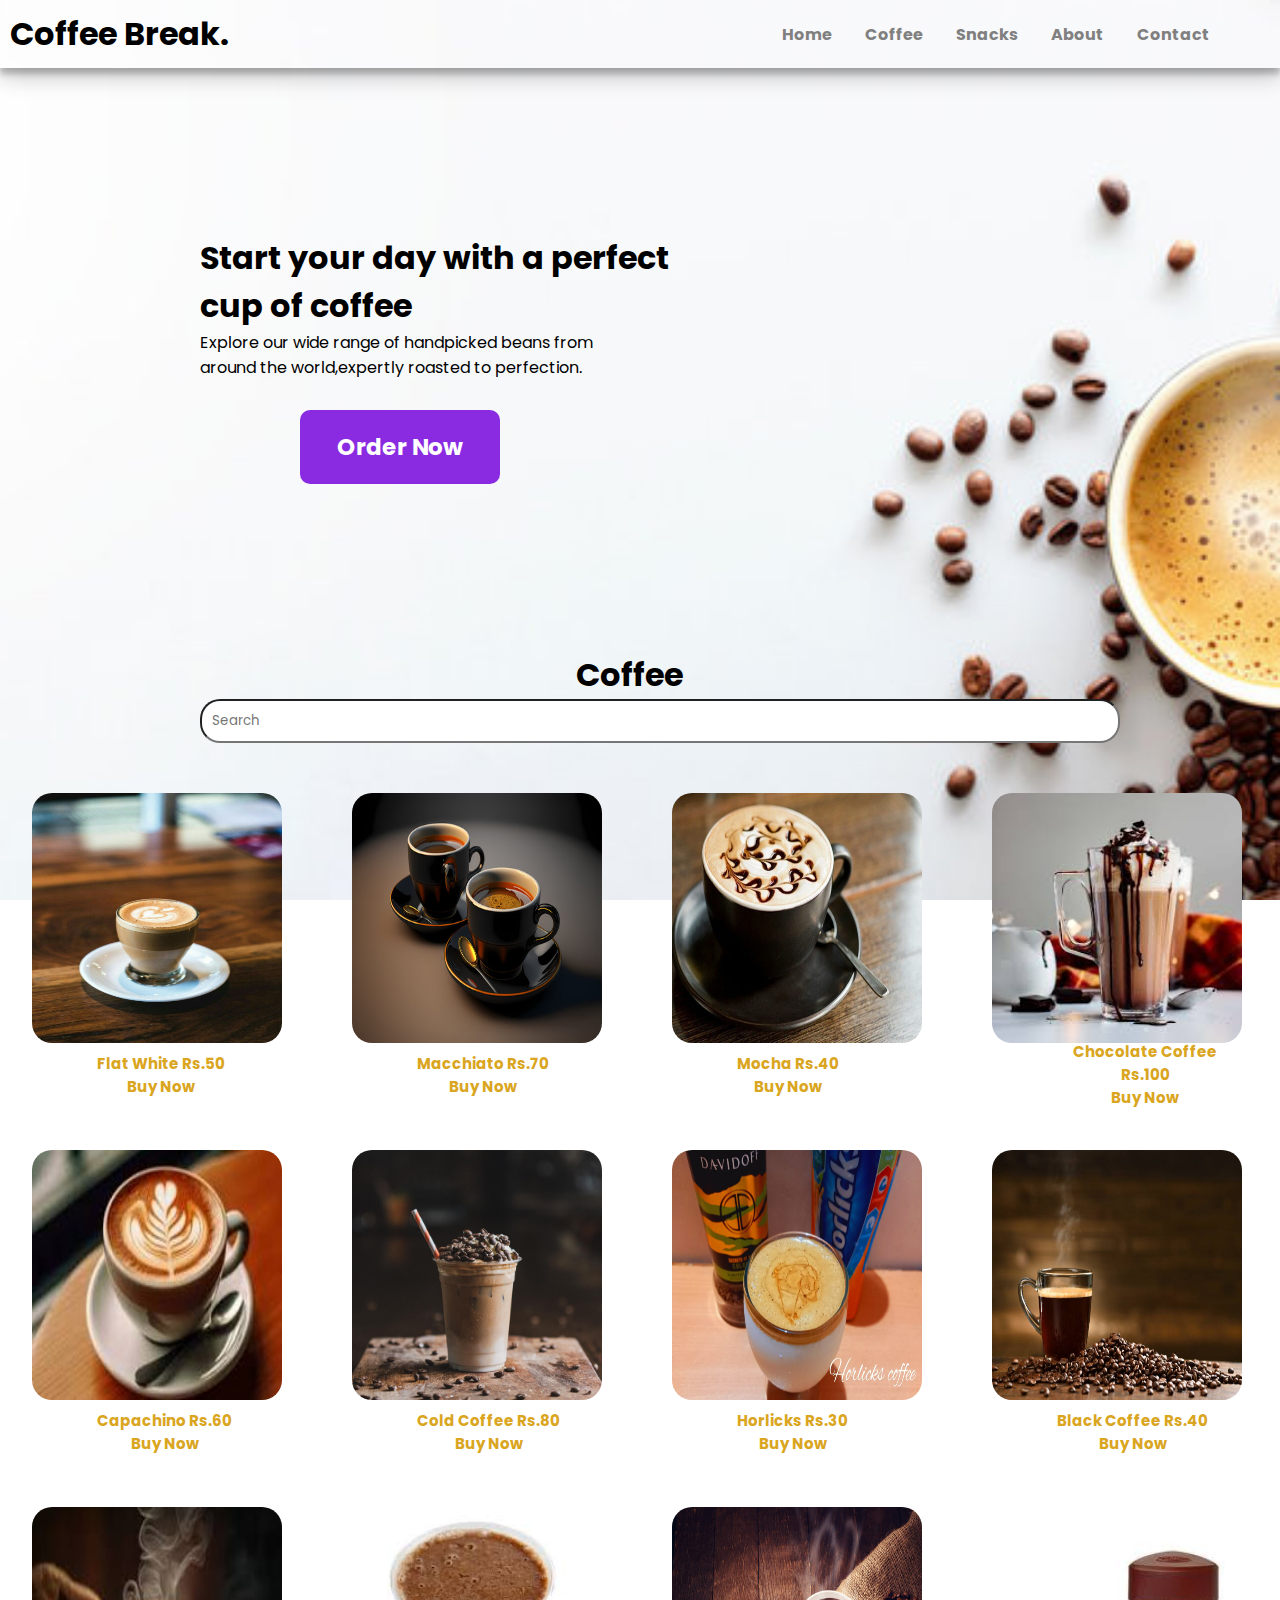
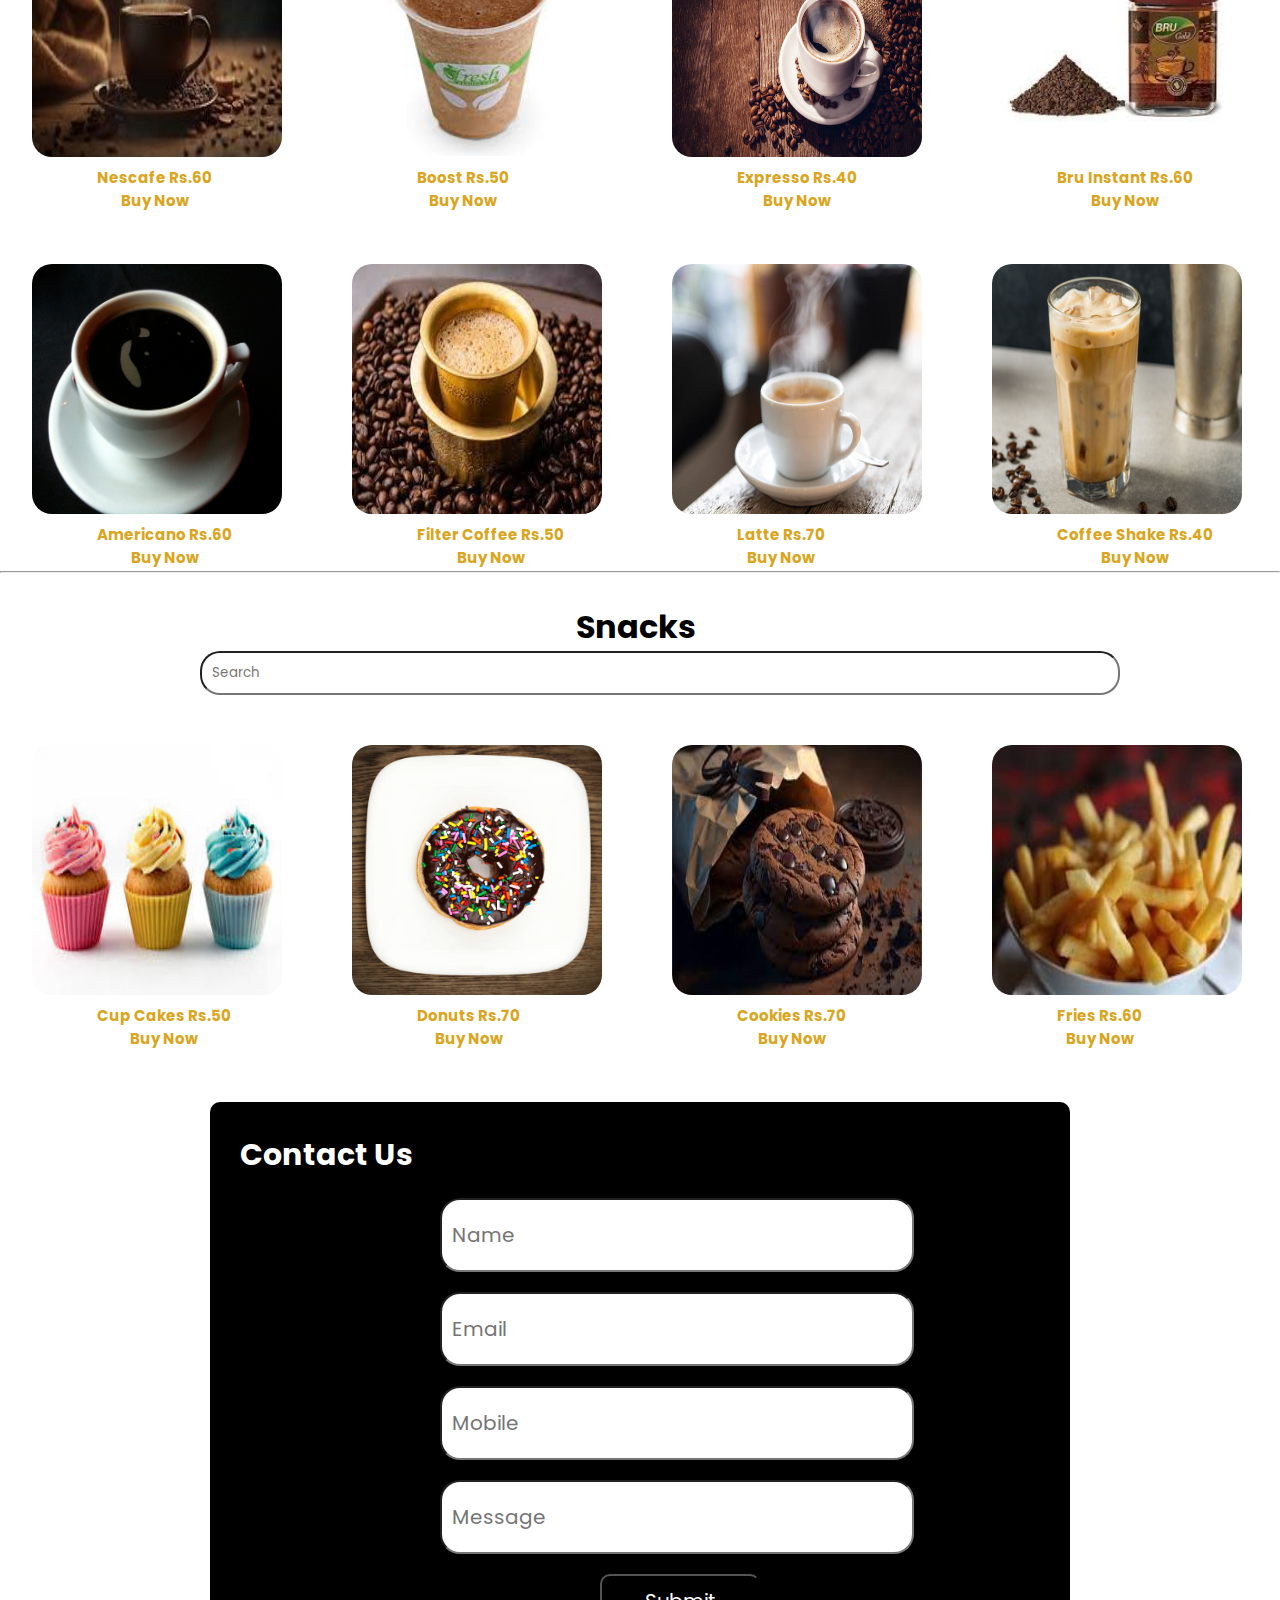
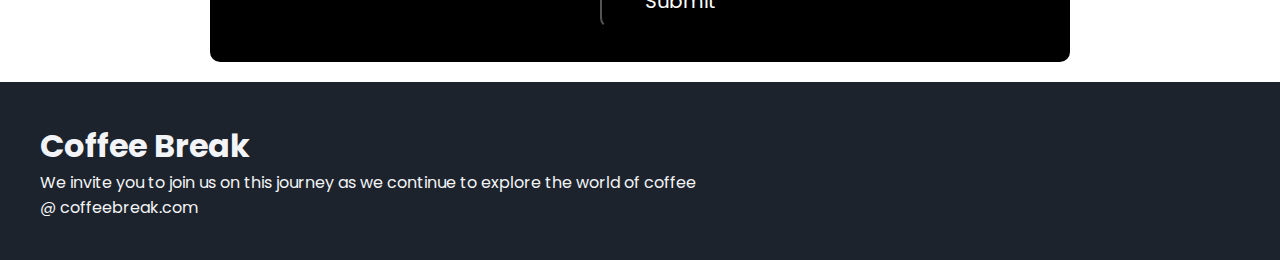
<file: index.html>
<!DOCTYPE html>
<html>
<head>
	<meta charset="utf-8">
	<meta name="viewport" content="width=device-width, initial-scale=1">
	<title>Coffee Break</title>

	<!--Google font link--> 
	<link rel="preconnect" href="https://fonts.googleapis.com">
    <link rel="preconnect" href="https://fonts.gstatic.com" crossorigin>
    <link href="https://fonts.googleapis.com/css2?family=Poppins:wght@400;500&display=swap" rel="stylesheet">

    <!-- External Css link-->
    <link rel="stylesheet" href="style.css">

    <!--icon link-->
    <link rel="icon" href="loho.png">

    <!-- Font Awesome link-->
    <link rel="stylesheet" href="https://cdnjs.cloudflare.com/ajax/libs/font-awesome/6.5.1/css/all.min.css" integrity="sha512-DTOQO9RWCH3ppGqcWaEA1BIZOC6xxalwEsw9c2QQeAIftl+Vegovlnee1c9QX4TctnWMn13TZye+giMm8e2LwA==" crossorigin="anonymous" referrerpolicy="no-referrer" />

    <!--internal Css-->
  <style>
  	body{
  		background-image: url("image.jpg");
  		background-repeat: no-repeat;
  		background-position: center;
  		background-size: cover;
  		height: 100vh;
  	}
  </style>
</head>
<body>
	<!-- Navbar-->
    <div class="nav-items">
	<h1>Coffee Break.</h1>
	 <div class="nav-links">
		<a href="index.html">Home</a>
		<a href="coffee.html">Coffee</a>
      <a href="snacks.html">Snacks</a>
		<a href="about.html">About</a>
		<a href="contact.html">Contact</a>
	 </div>

	<div class="navbar-toggle" onclick="showNavbar()">
      <i class="fa-solid fa-bars"></i>
	</div>
</div>
<!--Side navbar-->
<div class="side-navbar">
   <p style="text-align: right;" onclick="hideNavbar()">
      <i class="fa-solid fa-xmark"></i>
   </p>
   <div class="side-navbar-links">
     <p class="side-navbar-link"><a href="index.html">Home</a></p> 
     <p class="side-navbar-link"><a href="coffee.html">Coffee</a></p> 
     <p class="side-navbar-link"> <a href="snacks.html">Snacks</a></p> 
     
   </div>

</div>

<!--Header-->
<div class="header">
  <div class="home-cont">
		<h1>Start your day with a perfect<br>cup of coffee</h1>
		<p>Explore our wide range of handpicked beans from<br> around the world,expertly roasted to perfection.</p>
		<button class="btn">Order Now</a></button>
   </div>
 </div>
 <div class="responsive-image">
   <img src="new.jpg" alt="">
 </div>

<!--Menus-->
<div class="menus">
	<h1>Coffee</h1>

</div>
<form class="product-search">
   <input type="text" id="search" placeholder="Search">
   
</form>
 <div class="products" id="products">
    
    <div class="products-container">
    	<img src="flat white.jpg" alt="americano">
    	<button class="btn-1"> Flat White Rs.50<br> Buy Now </button>
    </div>
    <div class="products-container">
    	<img src="coff7.jpg" alt="americano">
         <button class="btn-1"> Macchiato Rs.70 <br>Buy Now </button>
    </div>
    <div class="products-container">
    	<img src="mocha.jpg" alt="americano">
    	<button class="btn-1"> Mocha Rs.40 <br>Buy Now</button>
    </div>
    <div class="products-container">
    	<img src="choco.jpg" alt="americano">
    	<button class="btn-1"> Chocolate Coffee Rs.100 <br>Buy Now </button>
    </div>
    
 </div>

 <div class="products" id="products">
    
    <div class="products-container">
    	<img src="cap.jpg" alt="americano">
    	<button class="btn-1">Capachino Rs.60  <br>Buy Now </button>
    </div>
    <div class="products-container">
    	<img src="cold coffee.jpg" alt="americano">
    	<button class="btn-1"> Cold Coffee Rs.80 <br>Buy Now </button>
    </div>
    <div class="products-container">
    	<img src="horlicks.jpg" alt="americano">
    	<button class="btn-1"> Horlicks Rs.30 <br>Buy Now</button>
    </div>
    <div class="products-container">
    	<img src="coff4.jpg" alt="americano">
    	<button class="btn-1"> Black Coffee Rs.40 <br>Buy Now </button>
    </div>
   </div>
    <div class="products" id="products">
    
    <div class="products-container">
    	<img src="coff.jpg" alt="americano">
    	<button class="btn-1">Nescafe Rs.60  <br>Buy Now </button>
    </div>
    <div class="products-container">
    	<img src="boost.jpg" alt="americano">
    	<button class="btn-1"> Boost Rs.50 <br>Buy Now </button>
    </div>
    <div class="products-container">
    	<img src="coff3.jpg" alt="americano">
    	<button class="btn-1"> Expresso Rs.40 <br>Buy Now</button>
    </div>
    <div class="products-container">
    	<img src="bru.jpg" alt="americano">
    	<button class="btn-1"> Bru Instant Rs.60 <br>Buy Now </button>
    </div>
    </div>
    <div class="products" id="products">
    
    <div class="products-container">
    	<img src="coffee.jpg" alt="americano">
    	<button class="btn-1">Americano Rs.60  <br>Buy Now </button>
    </div>
    <div class="products-container">
    	<img src="filter.jpg" alt="americano">
    	<button class="btn-1"> Filter Coffee Rs.50 <br>Buy Now </button>
    </div>
    <div class="products-container">
    	<img src="latte.jpg" alt="americano">
    	<button class="btn-1"> Latte Rs.70 <br>Buy Now</button>
    </div>
    <div class="products-container">
    	<img src="shake.jpg" alt="americano">
    	<button class="btn-1"> Coffee Shake Rs.40 <br>Buy Now </button>
    </div>
</div>
<hr>
<!--snacks-->
    <div class="snack">
   <h1>Snacks</h1>
</div>
<form class="product-search">
   <input type="text" id="search" placeholder="Search">
   
</form>

 <div class="products" id="products">
    
    <div class="products-container">
      <img src="cup.jpg" alt="americano">
      <button class="btn-1"> Cup Cakes Rs.50 <br>Buy Now </button>
    </div>
    <div class="products-container">
      <img src="donut.jpg" alt="americano">
         <button class="btn-1"> Donuts Rs.70 <br>Buy Now </button>
    </div>
    <div class="products-container">
      <img src="cookies.jpg" alt="americano">
      <button class="btn-1"> Cookies Rs.70 <br>Buy Now</button>
    </div>
    <div class="products-container">
      <img src="fries.jpg" alt="americano">
      <button class="btn-1"> Fries Rs.60 <br>Buy Now </button>
    </div>
   </div>
</div>


<!--contact-->

<div class="contact">
   <div class="contact-container">
      <h1>Contact Us</h1>
      <form>
         <input class="input-box" type="text" name="name" placeholder="Name">
         <input class="input-box"type="text" name="email" placeholder="Email">
         <input class="input-box"type="number" name="mbl" placeholder="Mobile">
         <input class="input-box"type="text" name="message" placeholder="Message">
         <button class="btn-2" type="submit">Submit</button>
      </form>
   </div>
</div>


<!--Footer-->

<div class="footer">
   <div class="footer-container">
      <div class="footer-box1">

         <h1 class="head-text">Coffee Break</h1>
         <p> We invite you to join us on this journey as we continue to explore the world of coffee</p>
         <div class="footer-icons">
            <i class="fa-brands fa-instagram" style="color: #ffffff;"></i> 
            <i class="fa-brands fa-twitter" style="color: #ffffff;"></i> 
            <i class="fa-brands fa-facebook" style="color: #ffffff;"></i> 
         </div>
   </div>
   <p>@ coffeebreak.com</p>
</div>
</body>
<script src="script.js"></script>
</html>
</file>
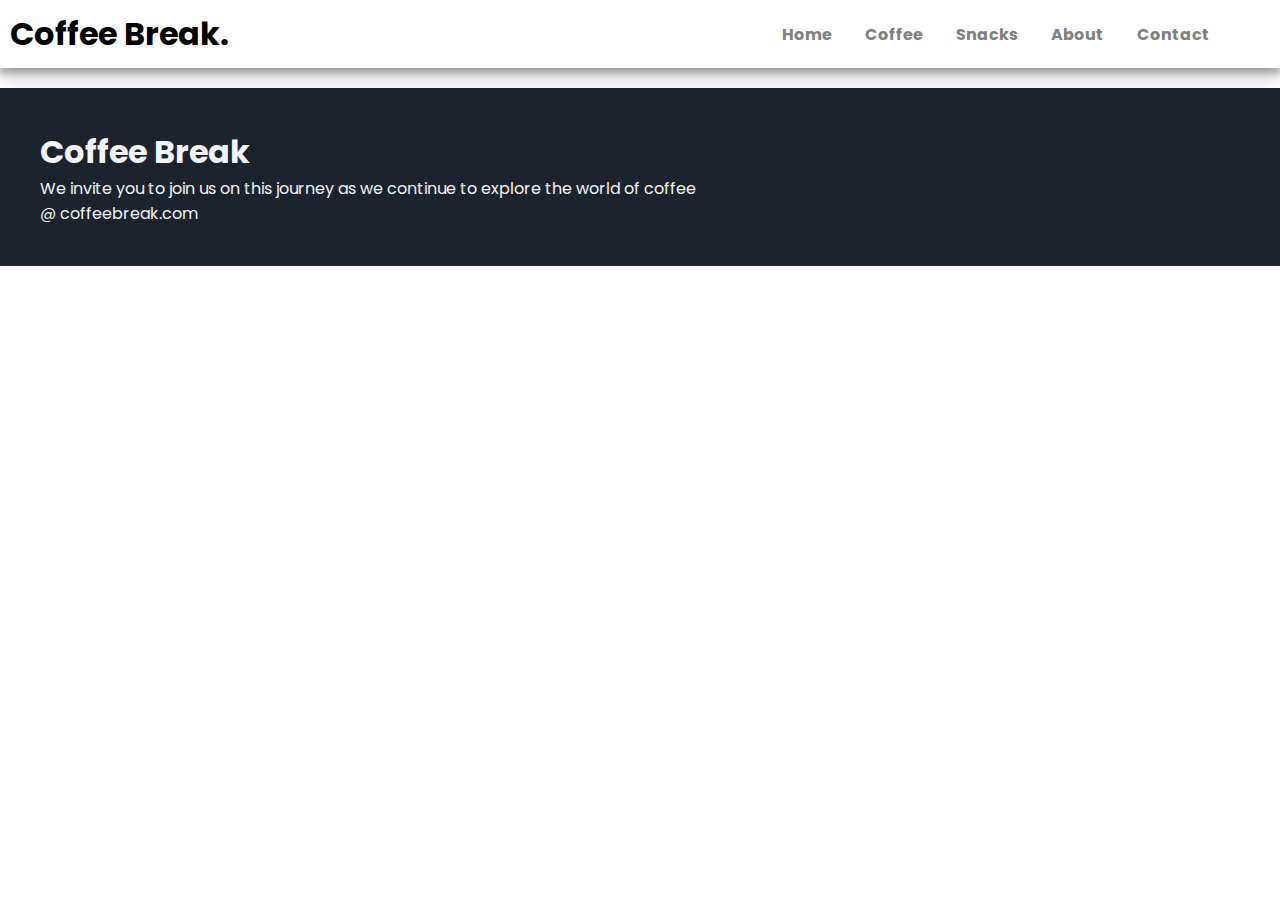
<file: about.html>
<!DOCTYPE html>
<html>
<head>
	<meta charset="utf-8">
	<meta name="viewport" content="width=device-width, initial-scale=1">
	<title>Coffee Break</title>

	<!--Google font link--> 
	<link rel="preconnect" href="https://fonts.googleapis.com">
    <link rel="preconnect" href="https://fonts.gstatic.com" crossorigin>
    <link href="https://fonts.googleapis.com/css2?family=Poppins:wght@400;500&display=swap" rel="stylesheet">

    <!-- External Css link-->
    <link rel="stylesheet" href="style.css">

    <!--icon link-->
    <link rel="icon" href="loho.png">

    <!-- Font Awesome link-->
    <link rel="stylesheet" href="https://cdnjs.cloudflare.com/ajax/libs/font-awesome/6.5.1/css/all.min.css" integrity="sha512-DTOQO9RWCH3ppGqcWaEA1BIZOC6xxalwEsw9c2QQeAIftl+Vegovlnee1c9QX4TctnWMn13TZye+giMm8e2LwA==" crossorigin="anonymous" referrerpolicy="no-referrer" />

   
</head>
<body>
<!-- Navbar-->
<div class="nav-items">
	<h1>Coffee Break.</h1>
	 <div class="nav-links">
		<a href="index.html">Home</a>
		<a href="coffee.html">Coffee</a>
      <a href="snacks.html">Snacks</a>
		<a href="about.html">About</a>
		<a href="contact.html">Contact</a>
	 </div>

	<div class="navbar-toggle" onclick="showNavbar()">
      <i class="fa-solid fa-bars"></i>
	</div>
</div>
<!--Side navbar-->
<div class="side-navbar">
   <p style="text-align: right;" onclick="hideNavbar()">
      <i class="fa-solid fa-xmark"></i>
   </p>
   <div class="side-navbar-links">
     <p class="side-navbar-link"><a href="index.html">Home</a></p> 
     <p class="side-navbar-link"><a href="coffee.html">Coffee</a></p> 
     <p class="side-navbar-link"> <a href="snacks.html">Snacks</a></p> 
    
   </div>

</div>



<!--Footer-->

<div class="footer">
   <div class="footer-container">
      <div class="footer-box1">

         <h1 class="head-text">Coffee Break</h1>
         <p> We invite you to join us on this journey as we continue to explore the world of coffee</p>
         <div class="footer-icons">
            <i class="fa-brands fa-instagram" style="color: #ffffff;"></i> 
            <i class="fa-brands fa-twitter" style="color: #ffffff;"></i> 
            <i class="fa-brands fa-facebook" style="color: #ffffff;"></i> 
         </div>
   </div>
   <p>@ coffeebreak.com</p>
</div>
</body>
<script src="script.js"></script>
</html>
</file>
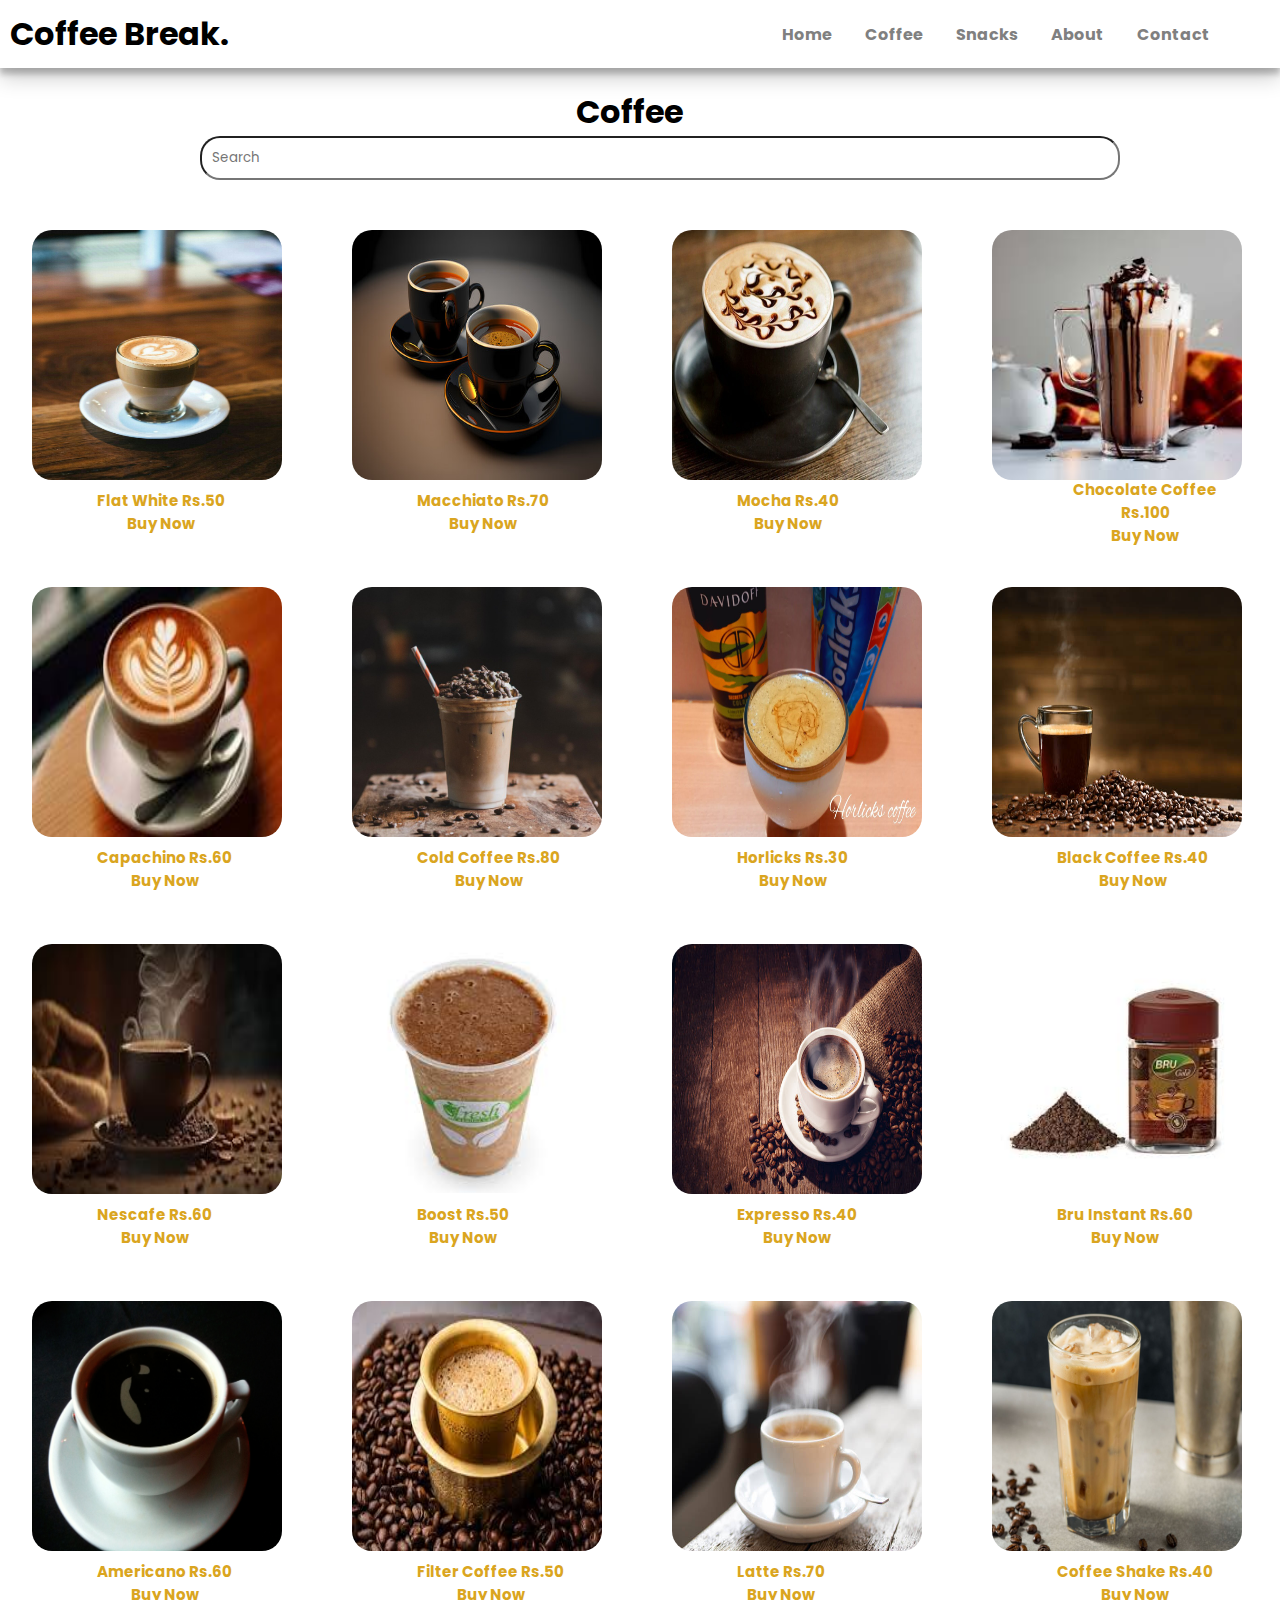
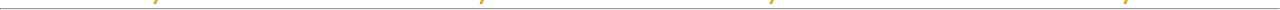
<file: coffee.html>
<!DOCTYPE html>
<html>
<head>
	<meta charset="utf-8">
	<meta name="viewport" content="width=device-width, initial-scale=1">
	<title>Coffee Break</title>

	<!--Google font link--> 
	<link rel="preconnect" href="https://fonts.googleapis.com">
    <link rel="preconnect" href="https://fonts.gstatic.com" crossorigin>
    <link href="https://fonts.googleapis.com/css2?family=Poppins:wght@400;500&display=swap" rel="stylesheet">

    <!-- External Css link-->
    <link rel="stylesheet" href="style.css">

    <!--icon link-->
    <link rel="icon" href="loho.png">

    <!-- Font Awesome link-->
    <link rel="stylesheet" href="https://cdnjs.cloudflare.com/ajax/libs/font-awesome/6.5.1/css/all.min.css" integrity="sha512-DTOQO9RWCH3ppGqcWaEA1BIZOC6xxalwEsw9c2QQeAIftl+Vegovlnee1c9QX4TctnWMn13TZye+giMm8e2LwA==" crossorigin="anonymous" referrerpolicy="no-referrer" />

    
</head>
<body>
	<!-- Navbar-->
    <div class="nav-items">
	<h1>Coffee Break.</h1>
	 <div class="nav-links">
		<a href="index.html">Home</a>
		<a href="coffee.html">Coffee</a>
      <a href="snacks.html">Snacks</a>
		<a href="about.html">About</a>
		<a href="contact.html">Contact</a>
	 </div>

    <div class="navbar-toggle" onclick="showNavbar()">
      <i class="fa-solid fa-bars"></i>
	</div>
</div>

<!--Side navbar-->
<div class="side-navbar">
   <p style="text-align: right;" onclick="hideNavbar()">
      <i class="fa-solid fa-xmark"></i>
   </p>
   <div class="side-navbar-links">
     <p class="side-navbar-link"><a href="index.html">Home</a></p> 
     <p class="side-navbar-link"><a href="coffee.html">Coffee</a></p> 
     <p class="side-navbar-link"> <a href="snacks.html">Snacks</a></p> 
     
   </div>

</div>

<div style="margin-top: 20px" class="menus">
	<h1>Coffee</h1>

</div>
<form class="product-search">
   <input type="text" id="search" placeholder="Search">
   
</form>
 <div class="products" id="products">
    
    <div class="products-container">
    	<img src="flat white.jpg" alt="americano">
    	<button class="btn-1"> Flat White Rs.50<br> Buy Now </button>
    </div>
    <div class="products-container">
    	<img src="coff7.jpg" alt="americano">
         <button class="btn-1"> Macchiato Rs.70 <br>Buy Now </button>
    </div>
    <div class="products-container">
    	<img src="mocha.jpg" alt="americano">
    	<button class="btn-1"> Mocha Rs.40 <br>Buy Now</button>
    </div>
    <div class="products-container">
    	<img src="choco.jpg" alt="americano">
    	<button class="btn-1"> Chocolate Coffee Rs.100 <br>Buy Now </button>
    </div>
    
 </div>

 <div class="products" id="products">
    
    <div class="products-container">
    	<img src="cap.jpg" alt="americano">
    	<button class="btn-1">Capachino Rs.60  <br>Buy Now </button>
    </div>
    <div class="products-container">
    	<img src="cold coffee.jpg" alt="americano">
    	<button class="btn-1"> Cold Coffee Rs.80 <br>Buy Now </button>
    </div>
    <div class="products-container">
    	<img src="horlicks.jpg" alt="americano">
    	<button class="btn-1"> Horlicks Rs.30 <br>Buy Now</button>
    </div>
    <div class="products-container">
    	<img src="coff4.jpg" alt="americano">
    	<button class="btn-1"> Black Coffee Rs.40 <br>Buy Now </button>
    </div>
   </div>
    <div class="products" id="products">
    
    <div class="products-container">
    	<img src="coff.jpg" alt="americano">
    	<button class="btn-1">Nescafe Rs.60  <br>Buy Now </button>
    </div>
    <div class="products-container">
    	<img src="boost.jpg" alt="americano">
    	<button class="btn-1"> Boost Rs.50 <br>Buy Now </button>
    </div>
    <div class="products-container">
    	<img src="coff3.jpg" alt="americano">
    	<button class="btn-1"> Expresso Rs.40 <br>Buy Now</button>
    </div>
    <div class="products-container">
    	<img src="bru.jpg" alt="americano">
    	<button class="btn-1"> Bru Instant Rs.60 <br>Buy Now </button>
    </div>
    </div>
    <div class="products" id="products">
    
    <div class="products-container">
    	<img src="coffee.jpg" alt="americano">
    	<button class="btn-1">Americano Rs.60  <br>Buy Now </button>
    </div>
    <div class="products-container">
    	<img src="filter.jpg" alt="americano">
    	<button class="btn-1"> Filter Coffee Rs.50 <br>Buy Now </button>
    </div>
    <div class="products-container">
    	<img src="latte.jpg" alt="americano">
    	<button class="btn-1"> Latte Rs.70 <br>Buy Now</button>
    </div>
    <div class="products-container">
    	<img src="shake.jpg" alt="americano">
    	<button class="btn-1"> Coffee Shake Rs.40 <br>Buy Now </button>
    </div>
</div>
<hr>
<!--snacks-->
    

 
    
 </div>
</body>
<script src="script.js"></script>
</html>
</file>
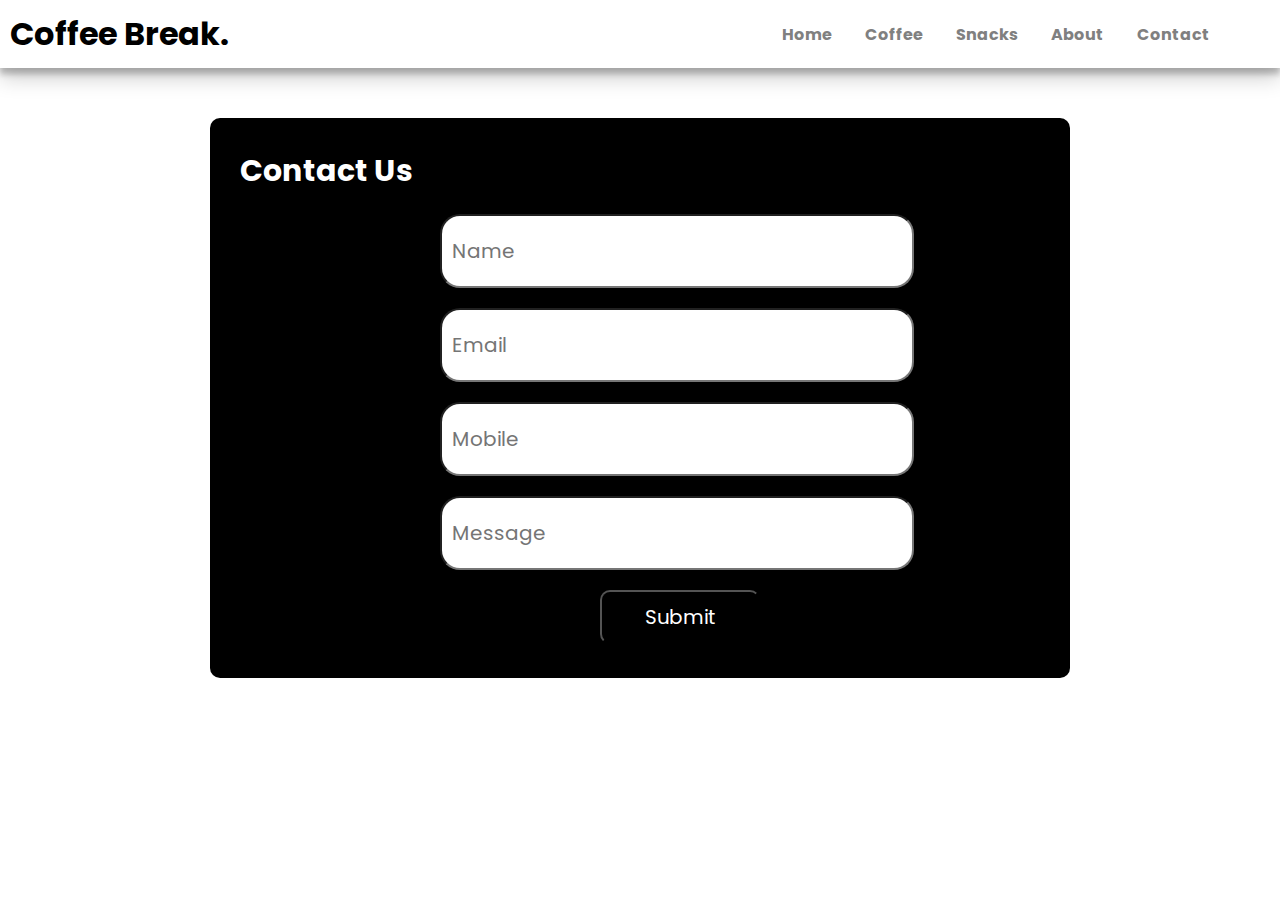
<file: contact.html>
<!DOCTYPE html>
<html>
<head>
	<meta charset="utf-8">
	<meta name="viewport" content="width=device-width, initial-scale=1">
	<title>Coffee Break</title>

	<!--Google font link--> 
	<link rel="preconnect" href="https://fonts.googleapis.com">
    <link rel="preconnect" href="https://fonts.gstatic.com" crossorigin>
    <link href="https://fonts.googleapis.com/css2?family=Poppins:wght@400;500&display=swap" rel="stylesheet">

    <!-- External Css link-->
    <link rel="stylesheet" href="style.css">

    <!--icon link-->
    <link rel="icon" href="loho.png">

    <!-- Font Awesome link-->
    <link rel="stylesheet" href="https://cdnjs.cloudflare.com/ajax/libs/font-awesome/6.5.1/css/all.min.css" integrity="sha512-DTOQO9RWCH3ppGqcWaEA1BIZOC6xxalwEsw9c2QQeAIftl+Vegovlnee1c9QX4TctnWMn13TZye+giMm8e2LwA==" crossorigin="anonymous" referrerpolicy="no-referrer" />

</head>
<body>
	<!-- Navbar-->
    <div class="nav-items">
	<h1>Coffee Break.</h1>
	 <div class="nav-links">
		<a href="index.html">Home</a>
		<a href="coffee.html">Coffee</a>
      <a href="snacks.html">Snacks</a>
		<a href="about.html">About</a>
		<a href="contact.html">Contact</a>
	 </div>

    <div class="navbar-toggle" onclick="showNavbar()">
      <i class="fa-solid fa-bars"></i>
	</div>
</div>

<!--Side navbar-->
<div class="side-navbar">
   <p style="text-align: right;" onclick="hideNavbar()">
      <i class="fa-solid fa-xmark"></i>
   </p>
   <div class="side-navbar-links">
     <p class="side-navbar-link"><a href="index.html">Home</a></p> 
     <p class="side-navbar-link"><a href="coffee.html">Coffee</a></p> 
     <p class="side-navbar-link"> <a href="snacks.html">Snacks</a></p> 
     
   </div>

</div>




<!--contact-->

<div class="contact">
   <div class="contact-container">
      <h1>Contact Us</h1>
      <form>
         <input class="input-box" type="text" name="name" placeholder="Name">
         <input class="input-box"type="text" name="email" placeholder="Email">
         <input class="input-box"type="number" name="mbl" placeholder="Mobile">
         <input class="input-box"type="text" name="message" placeholder="Message">
         <button class="btn-2" type="submit">Submit</button>
      </form>
   </div>
</div>


</body>
<script src="script.js"></script>
</html>
</file>
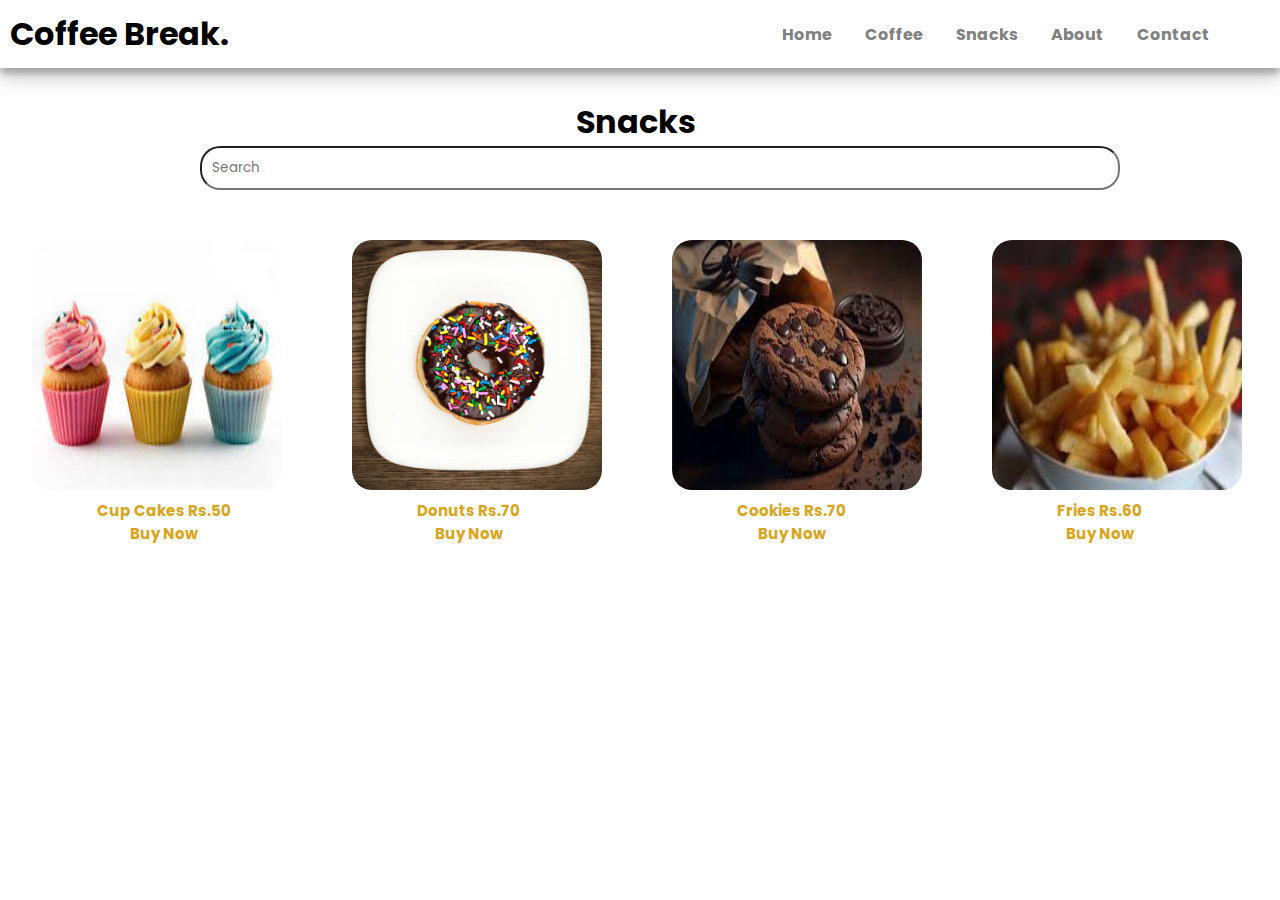
<file: snacks.html>
<!DOCTYPE html>
<html>
<head>
	<meta charset="utf-8">
	<meta name="viewport" content="width=device-width, initial-scale=1">
	<title>Coffee Break</title>

	<!--Google font link--> 
	<link rel="preconnect" href="https://fonts.googleapis.com">
    <link rel="preconnect" href="https://fonts.gstatic.com" crossorigin>
    <link href="https://fonts.googleapis.com/css2?family=Poppins:wght@400;500&display=swap" rel="stylesheet">

    <!-- External Css link-->
    <link rel="stylesheet" href="style.css">

    <!--icon link-->
    <link rel="icon" href="loho.png">

    <!-- Font Awesome link-->
    <link rel="stylesheet" href="https://cdnjs.cloudflare.com/ajax/libs/font-awesome/6.5.1/css/all.min.css" integrity="sha512-DTOQO9RWCH3ppGqcWaEA1BIZOC6xxalwEsw9c2QQeAIftl+Vegovlnee1c9QX4TctnWMn13TZye+giMm8e2LwA==" crossorigin="anonymous" referrerpolicy="no-referrer" />


</head>
<body>
	<!-- Navbar-->
    <div class="nav-items">
	<h1>Coffee Break.</h1>
	 <div class="nav-links">
		<a href="index.html">Home</a>
		<a href="coffee.html">Coffee</a>
        <a href="snacks.html">Snacks</a>
		<a href="about.html">About</a>
		<a href="contact.html">Contact</a>
	 </div>

   <div class="navbar-toggle" onclick="showNavbar()">
    <i class="fa-solid fa-bars"></i>
</div>
</div>

<!--Side navbar-->
<div class="side-navbar">
  <p style="text-align: right;" onclick="hideNavbar()">
     <i class="fa-solid fa-xmark"></i>
  </p>
  <div class="side-navbar-links">
    <p class="side-navbar-link"><a href="index.html">Home</a></p> 
    <p class="side-navbar-link"><a href="coffee.html">Coffee</a></p> 
    <p class="side-navbar-link"> <a href="snacks.html">Snacks</a></p> 
    
  </div>

</div>

<div class="snack">
	<h1>Snacks</h1>

</div>
<form class="product-search">
   <input type="text" id="search" placeholder="Search">
   
</form>

 <div class="products" id="products">
    
    <div class="products-container">
      <img src="cup.jpg" alt="americano">
      <button class="btn-1"> Cup Cakes Rs.50 <br>Buy Now </button>
    </div>
    <div class="products-container">
      <img src="donut.jpg" alt="americano">
         <button class="btn-1"> Donuts Rs.70 <br>Buy Now </button>
    </div>
    <div class="products-container">
      <img src="cookies.jpg" alt="americano">
      <button class="btn-1"> Cookies Rs.70 <br>Buy Now</button>
    </div>
    <div class="products-container">
      <img src="fries.jpg" alt="americano">
      <button class="btn-1"> Fries Rs.60 <br>Buy Now </button>
    </div>
    
 </div>
    
 </div>
</body>
<script src="script.js"></script>
</html>
</file>
<file: style.css>
*{
	padding: 0;
	margin: 0;
	font-family: 'Poppins', sans-serif;
}
.nav-items{
	display: flex;
	justify-content: space-between;
	padding: 10px;
	box-shadow: rgba(0, 0, 0, 0.19) 0px 10px 20px, rgba(0, 0, 0, 0.23) 0px 6px 6px;
	align-items: center;
}
.nav-links,a{
	margin-right:30px ;
	text-decoration: none;
	color: grey;
	font-weight: bold;
}
.side-navbar{
	background-color: #1D232C;
	width: 50%;
	height: 100%;
	position: fixed;
	top: 0;
	left: -60%;
	padding: 20px;
	color: white;
	transition: 2s;
	z-index: 2;
}
.side-navbar-link{
	margin-bottom: 30px;
}
.side-navbar-link a{
	text-decoration: none;
	color: white;
}
.order{
	color:white;
	background: blueviolet;
}
a:hover{
   color: purple;
   font-weight: bold;
   font-size: 20px;
}
.navbar-toggle{
	display: none;
}
.home-cont{
	margin-top: 13%;
	margin-left: 200px;
    width:50%;
}

.btn{
	padding: 20px;
	border-radius: 10px;
	background:blueviolet ;
	color: white;
	font-weight: bold;
	font-size: 23px;
	border: none;
	margin-left: 100px;
	margin-top: 30px;
	width:200px;
}
.btn:hover{
	background: black;
	color: white;
	cursor: pointer;
}
img{
	width:250px;
	height: 250px;
	border-radius: 20px;
	border-color: none;
	filter: .4;
	transition: .3s;
	z-index: 4;
}
img:hover{
	filter: grayscale(0);
	transform: scale(0.9) rotate(1deg);
	cursor: pointer;
}
.btn-1{
	width:2o0px;
	height:50px;
	margin-left: 50px;
}
.products{
	display: flex;
	justify-content: space-around;
	flex-wrap:wrap;
	margin-top: 50px;

}
.products-container{
	position: relative;
	flex-basis: 20%;

}
input{
	width: 70%;
	border-radius: 20px;
	display: flex;
	justify-content: space-between;
	align-items: center;
	padding: 10px;
	margin: auto;
	margin-left: 200px;
}

.btn-1{
	padding: 15px;
	border-radius: 10px;
	border: none;
	display:flex;
	align-items: center;
	justify-content: center;
	font-weight: bold;
	background-color: white;
	color: goldenrod;
	font-size: 15px;
}
.btn-1:hover{
	color: black;
	background-color: white;
	cursor:pointer ;
}
.menus{
	margin-top: 13%;
	margin-left: 45%;

}
.snack{
	margin-top: 30px;
	margin-left: 45%;
}
.footer{
	margin-top:20px;
	padding: 40px;
	background-color: #1D232C;
	color:#F2F4F7;
}
.contact{
	display: flex;
	justify-content: center;
}

.contact-container{
	margin-top: 50px;
	height: 500px;
	width:800px;
	background-color: black;
	color: #ffffff;
	font-size: 15px;
	padding:30px;
	border-radius: 10px;
}
.input-box{
	width:450px;
	height: 50px;
   font-size: 20px;
   margin-top: 20px;
}
.btn-2{
	margin-left: 45%;
	margin-top: 20px;
	padding: 10px;
	border-radius: 10px;
	background-color: black;
	color: white;
	font-size: 20px;
	width: 20%;
}
.btn-2:hover{
	background-color: brown;
	cursor: pointer;
}
.responsive-image img{
	display: none;
}


@media screen and (max-width:700px){
	.navbar-toggle{
		display: block;
	}
	.nav-links{
		display: none;
	}
	body {
		background-image: none;
		height: 50vh;
	  }
	.home-cont{
        margin-left: 20%;
	}
	.home-cont h1{
		font-size:xx-large;
		text-align: center;
	}
	.home-cont p{
		font-size:medium;
		text-align: center;
	}
	.home-cont .btn{
		width: 150px;
		padding: 5px;
		margin-left: 15%;
	}
	.menus,.snack {
		margin-left: 35%;
	}
	input{
		margin-left: 60px;
	}
	.contact-container{
		width: 300px;
	}
	.input-box{
		width:200px;
		height: 30px;
	}
	.btn-2{
		margin-left: 32%;
		width: 28%;
	}
	.responsive-image img{
		display: block;
		width: 100%;
		height: 450px;
		margin-top: 30px;
		border-radius: 5px;
	}
	
}
</file>
